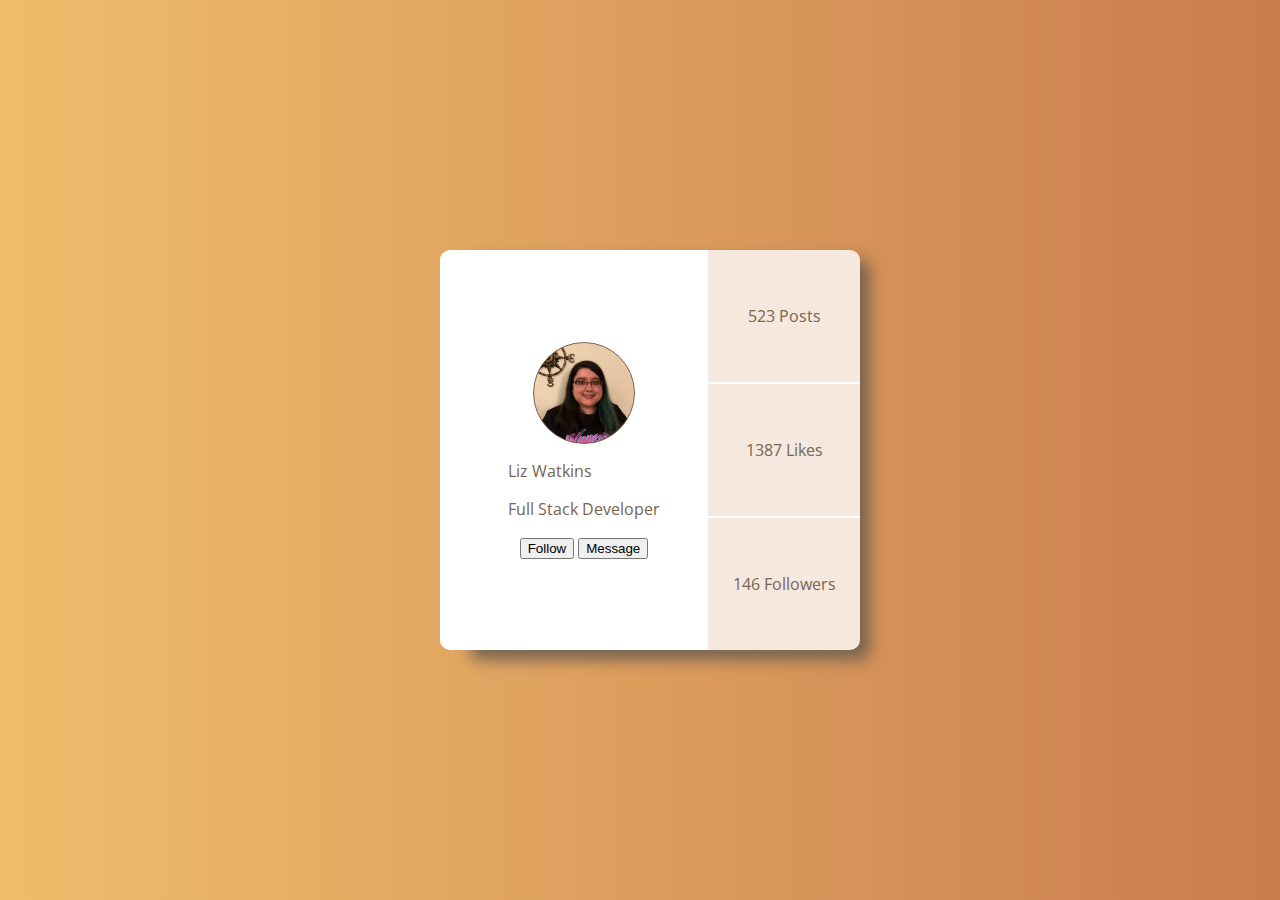
<file: index.html>
<!DOCTYPE html>
<html>
  <head>
    <meta charset="utf-8" />
    <meta http-equiv="X-UA-Compatible" content="IE=edge" />
    <title>Sass Practice</title>
    <meta name="viewport" content="width=device-width, initial-scale=1" />
    <link rel="stylesheet" href="./styles/style.css" />
  </head>
  <body>
    <div id="container">
      <div id="card">
        <div id="card-left">
          <div id="avatar" alt="avatar"></div>
          <div id="name-title">
            <p>Liz Watkins</p>
            <p>Full Stack Developer</p>
          </div>
          <div id="buttons">
            <button>Follow</button>
            <button>Message</button>
          </div>
        </div>
        <div id="card-right">
          <div>523 Posts</div>
          <div>1387 Likes</div>
          <div>146 Followers</div>
        </div>
        <!--end card-right-->
      </div>
      <!--end card-->
    </div>
    <!--end container-->
  </body>
</html>
</file>
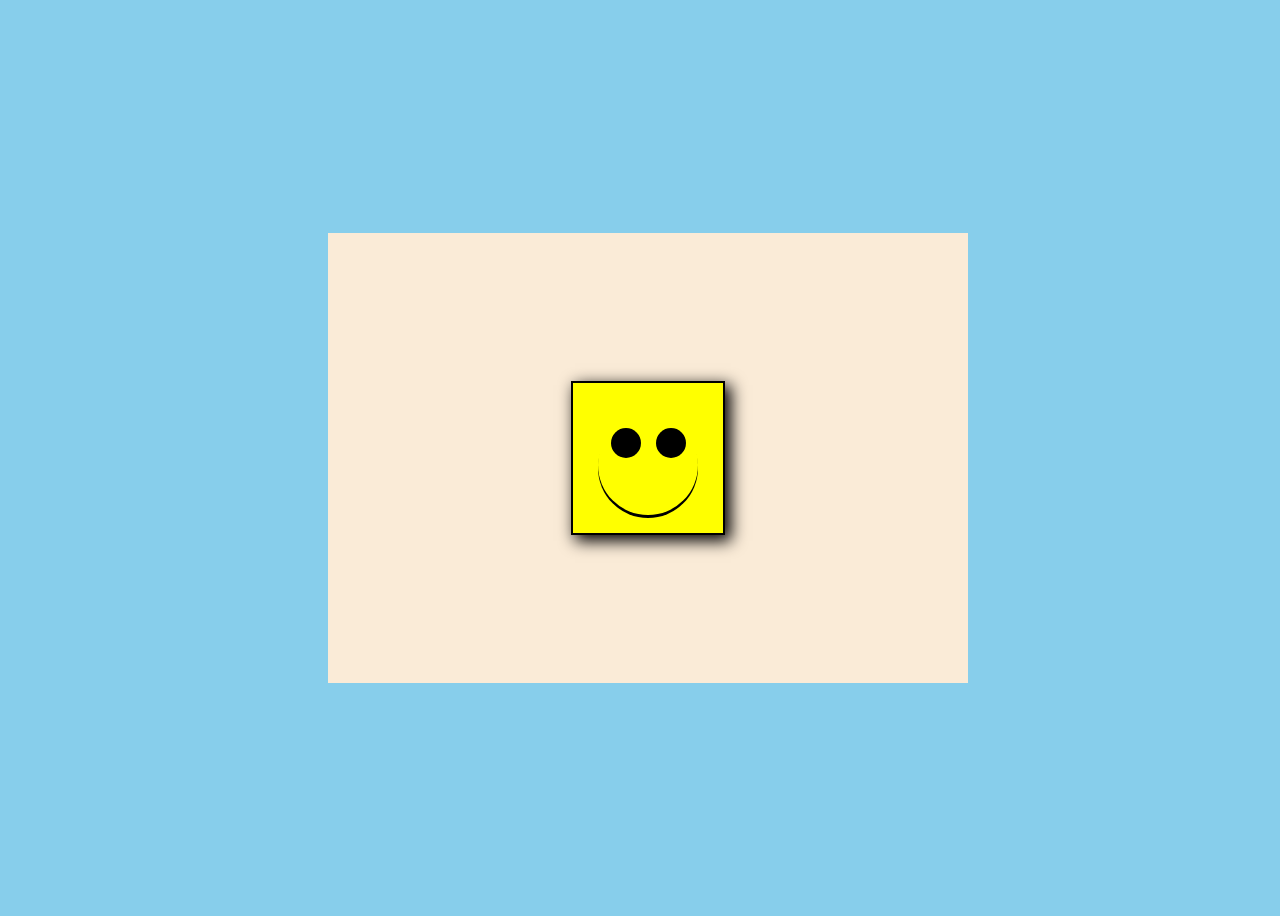
<file: animate/index.html>
<!DOCTYPE html>
<html>
  <html>
    <head>
      <meta charset="utf-8" />
      <meta http-equiv="X-UA-Compatible" content="IE=edge" />
      <title>Float</title>
      <meta name="viewport" content="width=device-width, initial-scale=1" />
      <link rel="stylesheet" href="./styles/style.css" />
    </head>
    <body>
      <div id="container">
        <div class="smiley">
          <div class="eyes">
            <div class="eye"></div>
            <div class="eye"></div>
          </div>
          <div class="invisi-smile"></div>
          <div class="smile"></div>
        </div>
      </div>
    </body>
  </html>
</html>
</file>
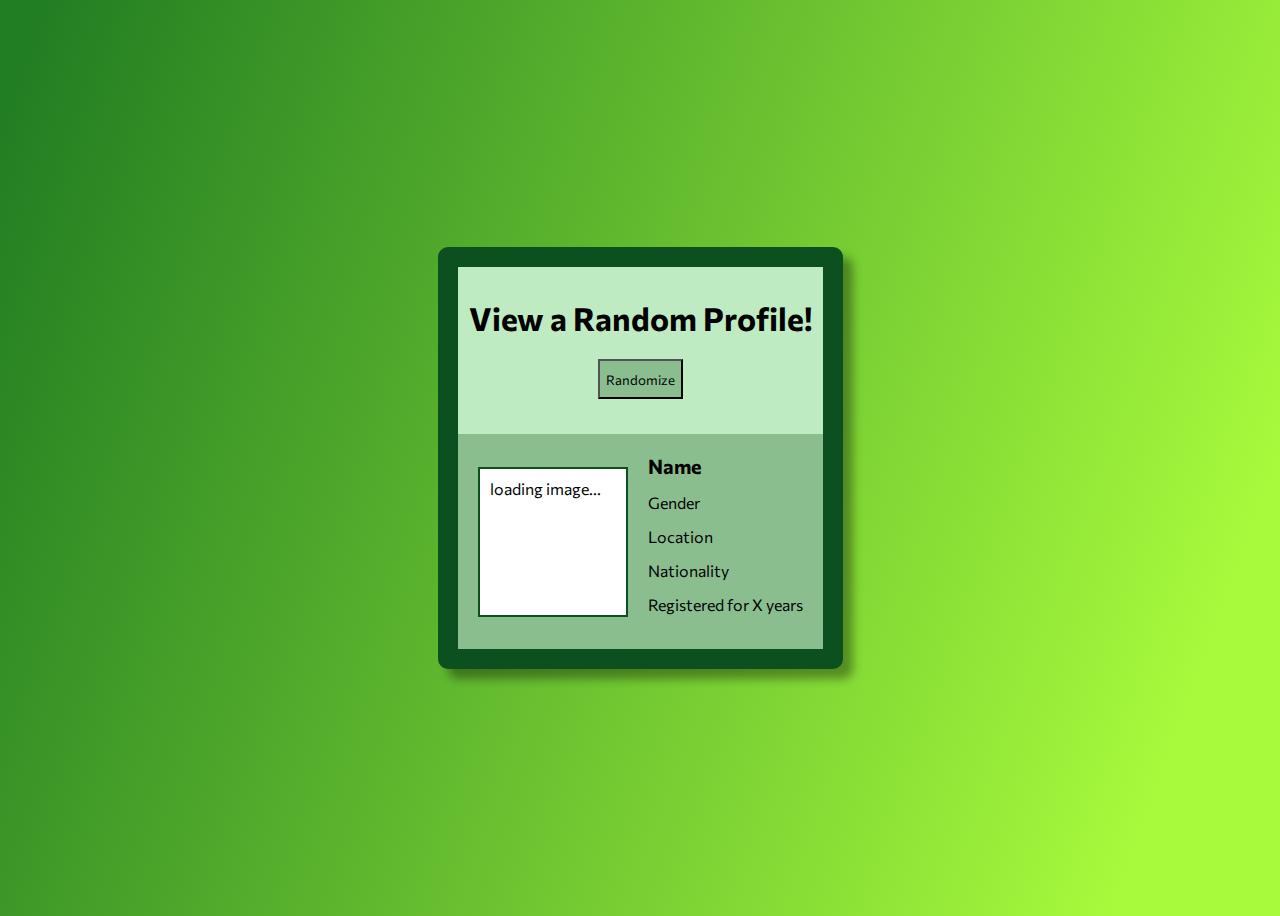
<file: fetch-fun/index.html>
<!DOCTYPE html>
<html>
  <head>
    <meta charset="utf-8" />
    <meta name="viewport" content="width=device-width" />
    <title>Profile Randomizer</title>
    <link href="./styles/style.css" rel="stylesheet" type="text/css" />
  </head>

  <body>
    <div id="container">
      <div class="head">
        <h1>View a Random Profile!</h1>
        <button id="random">Randomize</button>
      </div>

      <div class="profile-card">
        <div class="avatar">loading image...</div>
        <div class="user-info">
          <div id="name">Name</div>
          <div id="gender">Gender</div>
          <div id="location">Location</div>
          <div id="nat">Nationality</div>
          <div id="registered">
            Registered for <span id="years">X</span> years
          </div>
        </div>
      </div>
    </div>

    <script src="script.js"></script>
  </body>
</html>
</file>
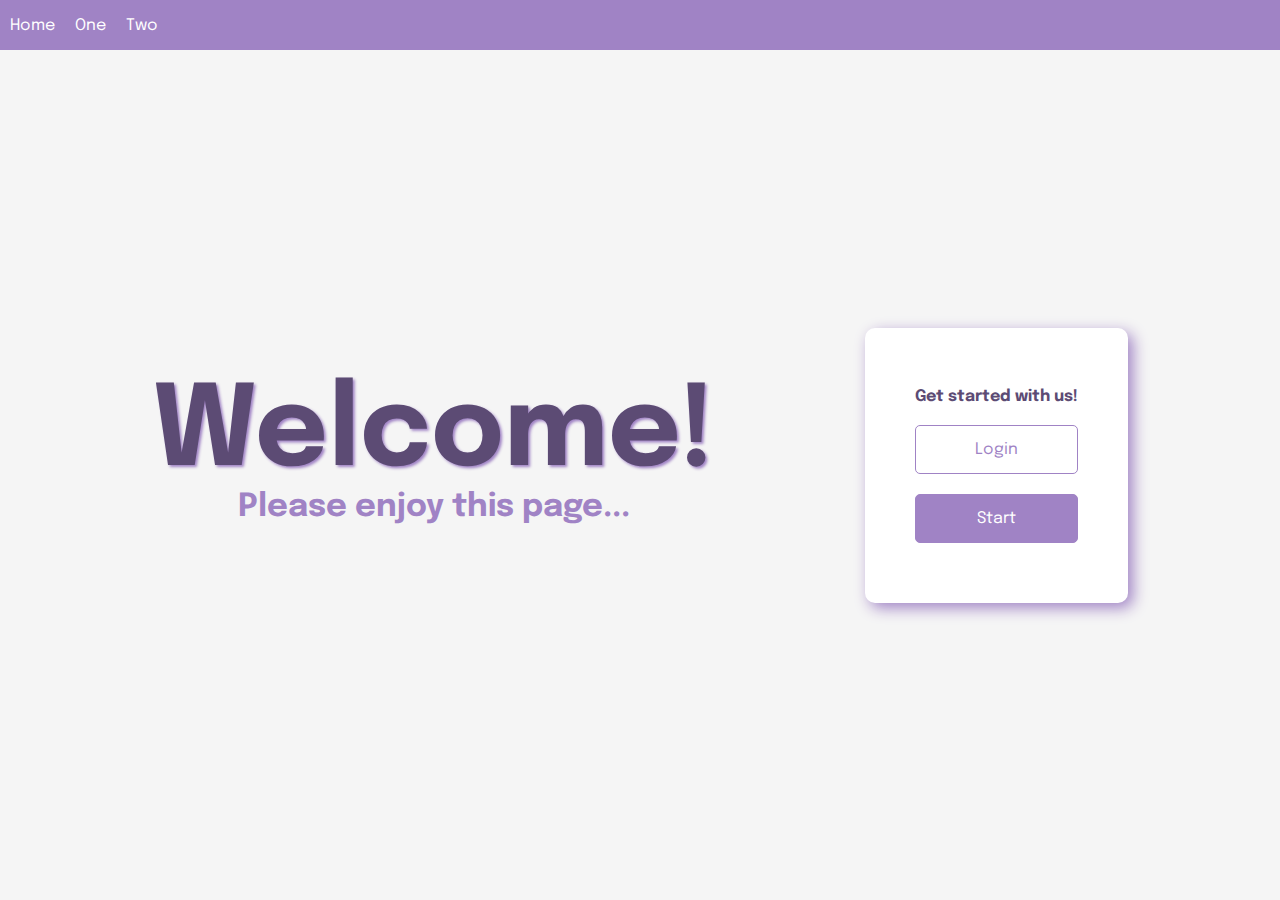
<file: landing-page/index.html>
<!DOCTYPE html>
<html>
  <head>
    <meta charset="utf-8" />
    <meta http-equiv="X-UA-Compatible" content="IE=edge" />
    <title>Landing</title>
    <meta name="viewport" content="width=device-width, initial-scale=1" />
    <link rel="stylesheet" href="./styles/style.css" />
  </head>
  <body>
    <nav>
      <ul>
        <li>Home</li>
        <li>One</li>
        <li>Two</li>
      </ul>
    </nav>
    <div id="container">
      <header>
        <h1>Welcome!</h1>
        <h3>Please enjoy this page...</h3>
      </header>
      <section>
        <h3>Get started with us!</h3>
        <button>Login</button>
        <button>Start</button>
      </section>
    </div>
  </body>
</html>
</file>
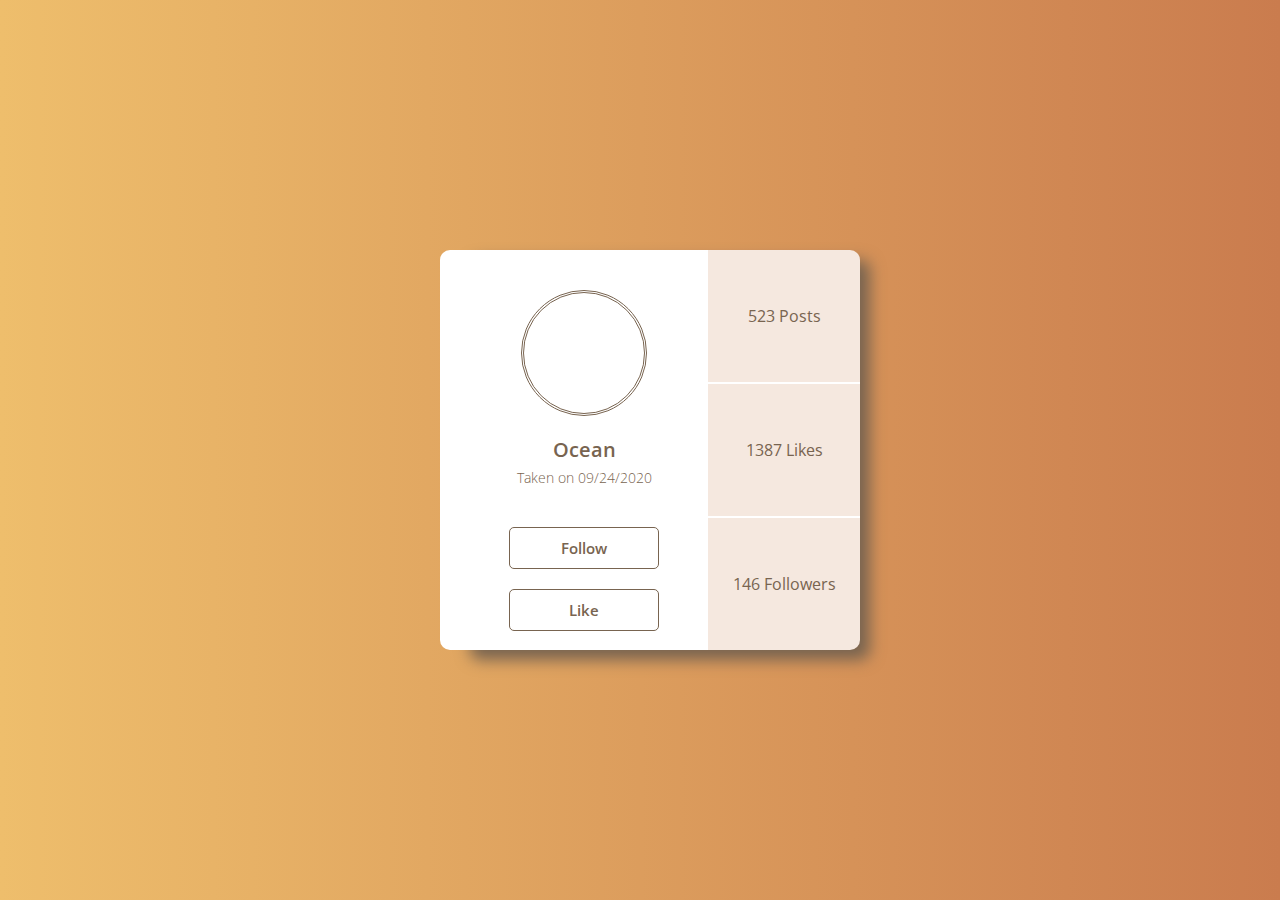
<file: profile-card/index.html>
<!DOCTYPE html>
<html>
  <head>
    <meta charset="utf-8" />
    <meta http-equiv="X-UA-Compatible" content="IE=edge" />
    <title>Profile Card</title>
    <meta name="viewport" content="width=device-width, initial-scale=1" />
    <link rel="stylesheet" href="./styles/style.css" />
  </head>
  <body>
    <div id="container">
      <div id="card">
        <div id="card-left">
          <div id="avatar" alt="avatar"></div>
          <div id="name-title">
            <p>Ocean</p>
            <p>Taken on 09/24/2020</p>
          </div>
          <div id="buttons">
            <button>Follow</button>
            <button>Like</button>
          </div>
        </div>
        <div id="card-right">
          <div>523 Posts</div>
          <div>1387 Likes</div>
          <div>146 Followers</div>
        </div>
        <!--end card-right-->
      </div>
      <!--end card-->
    </div>
    <!--end container-->
  </body>
</html>
</file>
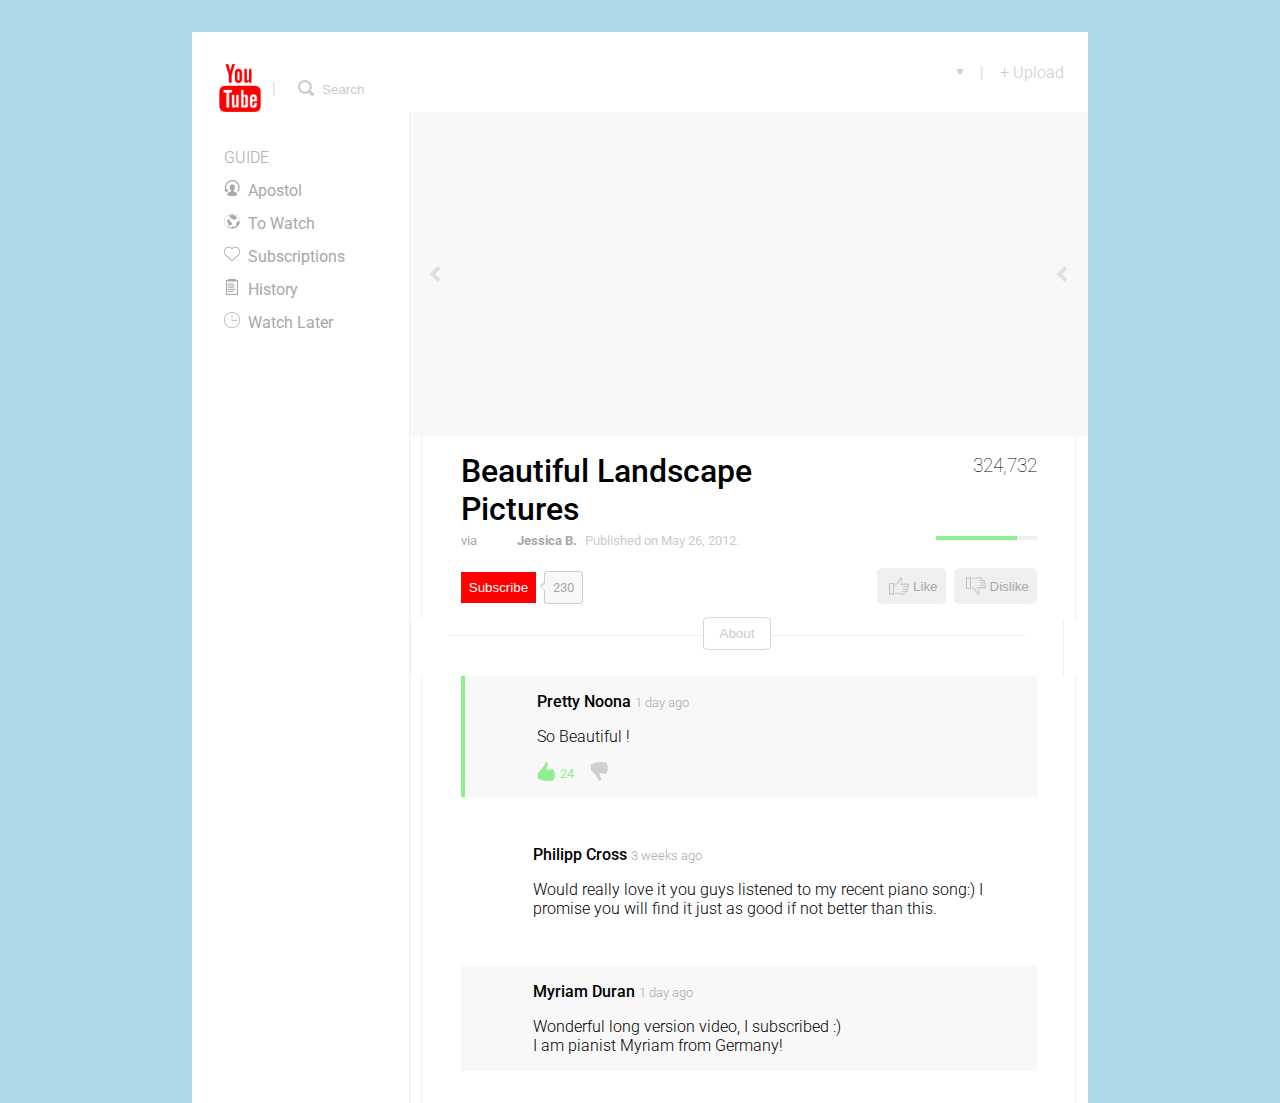
<file: youtube-mockup/mockup.html>
<!DOCTYPE html>
<html lang="en">
  <head>
    <meta charset="utf-8" />
    <meta name="viewport" content="width=device-width" />
    <title>YouTube White MockUp</title>
    <link href="./styles/style.css" rel="stylesheet" type="text/css" />
  </head>
  <body>
    <!--content container-->
    <div id="container">
      <!-- left header -->
      <header id="header-left">
        <a href="#"><div class="logo"></div></a>
        <div class="left-header-line">|</div>
        <div class="search">
          <input class="searchbox" type="text" placeholder="Search" />
        </div>
      </header>

      <!-- right header -->
      <header id="header-right">
        <a class="profile-img-link right-header-item" href="#">
          <div class="profile-img right-header-item"></div>
          <div class="profile-down-arrow"></div>
        </a>
        <div class="right-header-item">|</div>
        <a class="right-header-item" href="#">+ Upload</a>
      </header>

      <!-- sidebar -->
      <aside id="sidebar">
        <ul class="side-nav">
          <li class="side-nav-item">GUIDE</li>
          <li class="side-nav-item">
            <a href="#"> <span class="apostol"></span>Apostol </a>
          </li>
          <li class="side-nav-item">
            <a href="#"> <span class="to-watch"></span>To Watch </a>
          </li>
          <li class="side-nav-item">
            <a href="#"> <span class="subscriptions"></span>Subscriptions </a>
          </li>
          <li class="side-nav-item">
            <a href="#"> <span class="history"></span>History </a>
          </li>
          <li class="side-nav-item">
            <a href="#"> <span class="watch-later"></span>Watch Later </a>
          </li>
        </ul>
      </aside>

      <!-- left arrow -->
      <div id="left-arrow">
        <div class="arrow"></div>
      </div>

      <!-- video player -->
      <main id="video-section">
        <div id="video-player">
          <iframe
            src="https://www.youtube.com/embed/jEnd8JIMii4"
            title="video player"
          ></iframe>
        </div>
        <!--end video-player-->
      </main>

      <!-- right arrow -->
      <div id="right-arrow">
        <div class="arrow"></div>
      </div>

      <!-- video info section -->
      <section id="info-section">
        <!--video title -->
        <h1 id="vid-title">Beautiful Landscape Pictures</h1>

        <!-- video view count -->
        <h3 id="views" class="right-vid-items">324,732</h3>

        <!-- video via, published on -->
        <ul id="via-container">
          <li class="via-item via">
            via
            <div class="via-img"></div>
          </li>
          <li class="via-item name"><a href="#">Jessica B.</a></li>
          <li class="via-item published-on">Published on May 26, 2012.</li>
        </ul>

        <!-- video like/dislike ratio bar -->
        <div id="like-bar" class="right-vid-items">
          <div class="likebar-gray">
            <div class="likebar-green"></div>
          </div>
        </div>

        <!-- video subscribe & subscribe count -->
        <div id="subscribe">
          <button type="button" class="subscribe-btn">Subscribe</button>
          <div class="sub-count">230</div>
        </div>

        <!-- video like/dislike buttons -->
        <div id="thumbs-option" class="right-vid-items">
          <button type="button" class="like">
            <span class="thumb-up"></span>Like
          </button>
          <button type="button" class="dislike">
            <span class="thumb-down"></span>Dislike
          </button>
        </div>
      </section>
      <!-- end info section -->

      <!-- about box + line -->
      <div id="about">
        <div class="about-line">
          <button type="button" class="about-title">About</button>
        </div>
      </div>

      <!-- comment section -->
      <aside id="comment-section">
        <!-- first comment-->
        <div class="comment">
          <div class="comment-profile-img">
            <!-- comment profile image container -->
            <div class="commenter-img-first"></div>
          </div>
          <div class="comment-top">
            <!-- commenter name & comment date -->
            <span class="commenter-name"><a href="#">Pretty Noona</a></span>
            <span class="comment-date">1 day ago</span>
          </div>
          <div class="comment-text">So Beautiful !</div>
          <!-- text of comment -->
          <div class="comment-thumbs">
            <!-- like and dislike count-->
            <div class="comment-thumb-up"></div>
            <span class="comment-like-count">24</span>
            <div class="comment-thumb-down"></div>
          </div>
        </div>

        <!-- second comment -->
        <div class="comment">
          <div class="comment-profile-img">
            <!-- comment profile image container -->
            <div class="commenter-img-second"></div>
          </div>
          <div class="comment-top">
            <!-- commenter name & comment date -->
            <span class="commenter-name"><a href="#">Philipp Cross</a></span>
            <span class="comment-date">3 weeks ago</span>
          </div>
          <div class="comment-text">
            <!-- text of comment -->
            Would really love it you guys listened to my recent piano song:) I
            promise you will find it just as good if not better than this.
          </div>
        </div>

        <!-- third comment -->
        <div class="comment">
          <div class="comment-profile-img">
            <!-- comment profile image container -->
            <div class="commenter-img-third"></div>
          </div>
          <div class="comment-top">
            <!-- commenter name & comment date -->
            <span class="commenter-name"><a href="#">Myriam Duran</a></span>
            <span class="comment-date">1 day ago</span>
          </div>
          <div class="comment-text">
            <!-- text of comment -->
            Wonderful long version video, I subscribed :)<br />I am pianist
            Myriam from Germany!
          </div>
        </div>
      </aside>
      <!--end comment section-->
    </div>
    <!-- end page container-->
  </body>
</html>
</file>
<file: styles/style.css>
@import url(https://fonts.googleapis.com/css?family=Open+Sans:600,300);
body {
  margin: 0;
  padding: 0;
  -webkit-box-sizing: border-box;
          box-sizing: border-box;
}

#container {
  display: -webkit-box;
  display: -ms-flexbox;
  display: flex;
  -webkit-box-pack: center;
      -ms-flex-pack: center;
          justify-content: center;
  -webkit-box-align: center;
      -ms-flex-align: center;
          align-items: center;
  -webkit-box-orient: horizontal;
  -webkit-box-direction: normal;
      -ms-flex-direction: row;
          flex-direction: row;
  height: 100vh;
  width: 100vw;
  background: -webkit-gradient(linear, left top, right top, from(#eebe6c), to(#ca7c4e));
  background: linear-gradient(left, #eebe6c 0%, #ca7c4e 100%);
  color: #786450;
  font-family: "Open Sans", sans-serif;
}

#card {
  display: -webkit-box;
  display: -ms-flexbox;
  display: flex;
  -webkit-box-pack: center;
      -ms-flex-pack: center;
          justify-content: center;
  -webkit-box-align: center;
      -ms-flex-align: center;
          align-items: center;
  -webkit-box-orient: horizontal;
  -webkit-box-direction: normal;
      -ms-flex-direction: row;
          flex-direction: row;
  height: 400px;
  width: 400px;
  background: white;
  border-radius: 10px;
  -webkit-box-shadow: 30px 10px 15px 0px #786450;
          box-shadow: 30px 10px 15px 0px #786450;
}

#card-left {
  display: -webkit-box;
  display: -ms-flexbox;
  display: flex;
  -webkit-box-pack: center;
      -ms-flex-pack: center;
          justify-content: center;
  -webkit-box-align: center;
      -ms-flex-align: center;
          align-items: center;
  -webkit-box-orient: vertical;
  -webkit-box-direction: normal;
      -ms-flex-direction: column;
          flex-direction: column;
  height: 100%;
  width: 100%;
}

#avatar {
  height: 100px;
  width: 100px;
  border: 1px solid #786450;
  border-radius: 100%;
  background-image: url("../me.jpeg");
  background-size: cover;
  background-position: center;
}

#card-right {
  display: -webkit-box;
  display: -ms-flexbox;
  display: flex;
  -webkit-box-pack: center;
      -ms-flex-pack: center;
          justify-content: center;
  -webkit-box-align: center;
      -ms-flex-align: center;
          align-items: center;
  -webkit-box-orient: vertical;
  -webkit-box-direction: normal;
      -ms-flex-direction: column;
          flex-direction: column;
  height: 100%;
}

#card-right div {
  display: -webkit-box;
  display: -ms-flexbox;
  display: flex;
  -webkit-box-pack: center;
      -ms-flex-pack: center;
          justify-content: center;
  -webkit-box-align: center;
      -ms-flex-align: center;
          align-items: center;
  -webkit-box-orient: vertical;
  -webkit-box-direction: normal;
      -ms-flex-direction: column;
          flex-direction: column;
  height: 100%;
  width: 100%;
  padding: 20px;
  background: #f5e8df;
  -webkit-transition: all 0.5s;
  transition: all 0.5s;
}

#card-right div:first-of-type {
  border-top-right-radius: 10px;
  border-bottom: 2px solid white;
}

#card-right div:nth-of-type(3) {
  border-bottom-right-radius: 10px;
  border-top: 2px solid white;
}

#card-right div:hover {
  background: #e1cfc2;
  cursor: pointer;
}
/*# sourceMappingURL=style.css.map */
</file>
<file: animate/styles/style.css>
@-webkit-keyframes bounce {
  0% {
    left: -1px;
    bottom: -1px;
    border-radius: 10px 50px 10px 0px;
  }
  30% {
    border-radius: 100%;
  }
  100% {
    left: 100%;
    bottom: 100%;
    border-radius: 100%;
  }
}

@keyframes bounce {
  0% {
    left: -1px;
    bottom: -1px;
    border-radius: 10px 50px 10px 0px;
  }
  30% {
    border-radius: 100%;
  }
  100% {
    left: 100%;
    bottom: 100%;
    border-radius: 100%;
  }
}

::root {
  -webkit-box-sizing: border-box;
          box-sizing: border-box;
  padding: 0;
  margin: 0;
}

body {
  height: 100vh;
  width: 100vw;
  background: skyblue;
  display: -webkit-box;
  display: -ms-flexbox;
  display: flex;
  -webkit-box-pack: center;
      -ms-flex-pack: center;
          justify-content: center;
  -webkit-box-align: center;
      -ms-flex-align: center;
          align-items: center;
}

#container {
  height: 50vh;
  width: 50vw;
  position: relative;
  background: antiquewhite;
  display: -webkit-box;
  display: -ms-flexbox;
  display: flex;
  -webkit-box-pack: center;
      -ms-flex-pack: center;
          justify-content: center;
  -webkit-box-align: center;
      -ms-flex-align: center;
          align-items: center;
}

.smiley {
  position: relative;
  display: -webkit-box;
  display: -ms-flexbox;
  display: flex;
  -webkit-box-orient: vertical;
  -webkit-box-direction: normal;
      -ms-flex-direction: column;
          flex-direction: column;
  -webkit-box-align: center;
      -ms-flex-align: center;
          align-items: center;
  -webkit-box-pack: center;
      -ms-flex-pack: center;
          justify-content: center;
  height: 150px;
  width: 150px;
  font-family: sans-serif;
  position: absolute;
  -webkit-animation: 2s ease infinite alternate bounce;
          animation: 2s ease infinite alternate bounce;
  background: yellow;
  border: 2px solid black;
  -webkit-box-shadow: 5px 5px 15px 1px black;
          box-shadow: 5px 5px 15px 1px black;
}

.eyes {
  margin-bottom: 20%;
  display: -webkit-box;
  display: -ms-flexbox;
  display: flex;
  -ms-flex-pack: distribute;
      justify-content: space-around;
  z-index: 10;
}

.eye {
  height: 30px;
  width: 30px;
  background: black;
  border-radius: 100%;
}

.eye:first-child {
  margin-right: 15px;
}

.invisi-smile, .smile {
  bottom: 15px;
  height: 100px;
  width: 100px;
  position: absolute;
  border-radius: 100%;
  background: black;
}

.invisi-smile {
  background: yellow;
  z-index: 5;
  bottom: 18px;
}
/*# sourceMappingURL=style.css.map */
</file>
<file: fetch-fun/styles/style.css>
@import url("https://fonts.googleapis.com/css2?family=Commissioner:wght@400;800&display=swap");
* {
  -webkit-box-sizing: border-box;
          box-sizing: border-box;
}

body {
  display: -webkit-box;
  display: -ms-flexbox;
  display: flex;
  -webkit-box-orient: vertical;
  -webkit-box-direction: normal;
      -ms-flex-direction: column;
          flex-direction: column;
  -webkit-box-pack: center;
      -ms-flex-pack: center;
          justify-content: center;
  -webkit-box-align: center;
      -ms-flex-align: center;
          align-items: center;
  height: 100vh;
  font-family: Commissioner, sans-serif;
  background: #beebc2;
  background: linear-gradient(110.1deg, #227e22 2.9%, #a8fb3c 90.3%);
}

#container {
  display: -webkit-box;
  display: -ms-flexbox;
  display: flex;
  -webkit-box-orient: vertical;
  -webkit-box-direction: normal;
      -ms-flex-direction: column;
          flex-direction: column;
  -webkit-box-pack: center;
      -ms-flex-pack: center;
          justify-content: center;
  -webkit-box-align: center;
      -ms-flex-align: center;
          align-items: center;
  padding: 20px;
  background: #0c5020;
  border-radius: 10px;
  -webkit-box-shadow: 10px 10px 10px 0px rgba(0, 0, 0, 0.356);
          box-shadow: 10px 10px 10px 0px rgba(0, 0, 0, 0.356);
}

.head {
  display: -webkit-box;
  display: -ms-flexbox;
  display: flex;
  -webkit-box-orient: vertical;
  -webkit-box-direction: normal;
      -ms-flex-direction: column;
          flex-direction: column;
  -webkit-box-pack: center;
      -ms-flex-pack: center;
          justify-content: center;
  -webkit-box-align: center;
      -ms-flex-align: center;
          align-items: center;
  width: 100%;
  padding: 10px;
  background: #beebc2;
  text-align: center;
}

.head #random {
  margin-bottom: 25px;
  height: 40px;
  background: #8abe8f;
  cursor: help;
  font-family: Commissioner, sans-serif;
}

.profile-card {
  display: -webkit-box;
  display: -ms-flexbox;
  display: flex;
  -webkit-box-orient: horizontal;
  -webkit-box-direction: normal;
      -ms-flex-direction: row;
          flex-direction: row;
  -webkit-box-pack: center;
      -ms-flex-pack: center;
          justify-content: center;
  -webkit-box-align: center;
      -ms-flex-align: center;
          align-items: center;
  padding: 20px;
  width: 100%;
  background: #8abe8f;
}

.profile-card .avatar {
  padding: 10px;
  height: 150px;
  width: 150px;
  background: white;
  border: 2px solid #0c5020;
}

.profile-card .user-info {
  margin-left: 20px;
}

.profile-card .user-info #name {
  font-size: 20px;
  font-weight: bold;
}

.profile-card .user-info div {
  margin-bottom: 15px;
}
/*# sourceMappingURL=style.css.map */
</file>
<file: landing-page/styles/style.css>
@import url("https://fonts.googleapis.com/css2?family=Epilogue:wght@200;300;500;700;900&display=swap");
* {
  margin: 0;
  padding: 0;
  -webkit-box-sizing: border-box;
          box-sizing: border-box;
  font-family: 'Epilogue', sans-serif;
  font-size: 16px;
}

* p {
  padding: 5px 0;
}

body {
  height: 100vh;
  width: 100vw;
  background: #f5f5f5;
  color: #5c4b74;
}

#container {
  height: 100%;
  width: 100%;
  display: -webkit-box;
  display: -ms-flexbox;
  display: flex;
  -webkit-box-pack: center;
      -ms-flex-pack: center;
          justify-content: center;
  -webkit-box-align: center;
      -ms-flex-align: center;
          align-items: center;
}

nav {
  height: 50px;
  width: 100vw;
  position: fixed;
  background: #a083c5;
  color: white;
}

nav ul {
  height: 100%;
  display: -webkit-box;
  display: -ms-flexbox;
  display: flex;
  -webkit-box-pack: start;
      -ms-flex-pack: start;
          justify-content: flex-start;
  -webkit-box-align: center;
      -ms-flex-align: center;
          align-items: center;
  list-style-type: none;
}

nav ul li {
  padding: 10px;
}

header {
  padding-right: 150px;
  text-align: center;
}

header h1 {
  font-size: 7rem;
  font-weight: 700;
  text-shadow: 2px 2px 3px #a083c5;
  color: #5c4b74;
}

header h3 {
  font-size: 2rem;
  color: #a083c5;
}

section {
  margin-top: 30px;
  padding: 50px;
  display: -webkit-box;
  display: -ms-flexbox;
  display: flex;
  -webkit-box-orient: vertical;
  -webkit-box-direction: normal;
      -ms-flex-direction: column;
          flex-direction: column;
  border-radius: 10px;
  background: white;
  -webkit-box-shadow: 5px 5px 15px 0px #a083c5;
          box-shadow: 5px 5px 15px 0px #a083c5;
}

section h3, section button {
  margin: 10px 0;
}

section button {
  padding-top: 15px;
  padding-bottom: 15px;
  border-radius: 5px;
  border: 1px solid #a083c5;
  -webkit-transition: all .5s;
  transition: all .5s;
  cursor: pointer;
}

section button:first-of-type {
  background: white;
  color: #a083c5;
}

section button:first-of-type:hover {
  border: 1px solid white;
  background: #a083c5;
  color: white;
}

section button:nth-of-type(2) {
  background: #a083c5;
  color: white;
}

section button:nth-of-type(2):hover {
  background: white;
  color: #a083c5;
}
/*# sourceMappingURL=style.css.map */
</file>
<file: profile-card/styles/style.css>
@import url(https://fonts.googleapis.com/css?family=Open+Sans:600,300);
body {
  margin: 0;
  padding: 0;
  -webkit-box-sizing: border-box;
          box-sizing: border-box;
}

#container {
  display: -webkit-box;
  display: -ms-flexbox;
  display: flex;
  -webkit-box-pack: center;
      -ms-flex-pack: center;
          justify-content: center;
  -webkit-box-align: center;
      -ms-flex-align: center;
          align-items: center;
  -webkit-box-orient: horizontal;
  -webkit-box-direction: normal;
      -ms-flex-direction: row;
          flex-direction: row;
  height: 100vh;
  width: 100vw;
  background: -webkit-gradient(linear, left top, right top, from(#eebe6c), to(#ca7c4e));
  background: linear-gradient(left, #eebe6c 0%, #ca7c4e 100%);
  color: #786450;
  font-family: "Open Sans", sans-serif;
}

#card {
  display: -webkit-box;
  display: -ms-flexbox;
  display: flex;
  -webkit-box-pack: center;
      -ms-flex-pack: center;
          justify-content: center;
  -webkit-box-align: center;
      -ms-flex-align: center;
          align-items: center;
  -webkit-box-orient: horizontal;
  -webkit-box-direction: normal;
      -ms-flex-direction: row;
          flex-direction: row;
  height: 400px;
  width: 400px;
  background: white;
  border-radius: 10px;
  -webkit-box-shadow: 30px 10px 15px 0px #786450;
          box-shadow: 30px 10px 15px 0px #786450;
}

#card-left {
  display: -webkit-box;
  display: -ms-flexbox;
  display: flex;
  -webkit-box-pack: center;
      -ms-flex-pack: center;
          justify-content: center;
  -webkit-box-align: center;
      -ms-flex-align: center;
          align-items: center;
  -webkit-box-orient: vertical;
  -webkit-box-direction: normal;
      -ms-flex-direction: column;
          flex-direction: column;
  height: 100%;
  width: 100%;
  padding: 20px auto;
}

#avatar {
  margin-top: 20px;
  height: 120px;
  width: 120px;
  border: 3px double #786450;
  border-radius: 100%;
  background-image: url("https://images.unsplash.com/photo-1507525428034-b723cf961d3e");
  background-size: cover;
  background-position: center;
}

#name-title {
  padding: 50px;
  margin-bottom: 20px;
  text-align: center;
}

#name-title p {
  margin: 0;
  font-weight: 300;
  font-size: 14px;
}

#name-title p:first-of-type {
  margin-top: -30px;
  padding-bottom: 5px;
  font-size: 20px;
  font-weight: 600;
}

#buttons {
  display: -webkit-box;
  display: -ms-flexbox;
  display: flex;
  -webkit-box-pack: center;
      -ms-flex-pack: center;
          justify-content: center;
  -webkit-box-align: center;
      -ms-flex-align: center;
          align-items: center;
  -webkit-box-orient: vertical;
  -webkit-box-direction: normal;
      -ms-flex-direction: column;
          flex-direction: column;
  margin-top: -30px;
}

#buttons button {
  padding: 10px;
  width: 150px;
  border: 1px solid #786450;
  border-radius: 5px;
  background: white;
  color: #786450;
  font-family: "Open Sans", sans-serif;
  font-size: 15px;
  font-weight: 600;
  -webkit-transition: all 0.5s;
  transition: all 0.5s;
}

#buttons button:first-of-type {
  margin-bottom: 20px;
}

#buttons button:hover {
  background: #f5e8df;
  cursor: pointer;
}

#card-right {
  display: -webkit-box;
  display: -ms-flexbox;
  display: flex;
  -webkit-box-pack: center;
      -ms-flex-pack: center;
          justify-content: center;
  -webkit-box-align: center;
      -ms-flex-align: center;
          align-items: center;
  -webkit-box-orient: vertical;
  -webkit-box-direction: normal;
      -ms-flex-direction: column;
          flex-direction: column;
  height: 100%;
}

#card-right div {
  display: -webkit-box;
  display: -ms-flexbox;
  display: flex;
  -webkit-box-pack: center;
      -ms-flex-pack: center;
          justify-content: center;
  -webkit-box-align: center;
      -ms-flex-align: center;
          align-items: center;
  -webkit-box-orient: vertical;
  -webkit-box-direction: normal;
      -ms-flex-direction: column;
          flex-direction: column;
  height: 100%;
  width: 100%;
  padding: 20px;
  background: #f5e8df;
  -webkit-transition: all 0.5s;
  transition: all 0.5s;
}

#card-right div:first-of-type {
  border-top-right-radius: 10px;
  border-bottom: 2px solid white;
}

#card-right div:nth-of-type(3) {
  border-bottom-right-radius: 10px;
  border-top: 2px solid white;
}

#card-right div:hover {
  background: #e1cfc2;
  cursor: pointer;
}
/*# sourceMappingURL=style.css.map */
</file>
<file: youtube-mockup/styles/style.css>
@import url("https://fonts.googleapis.com/css2?family=Roboto:wght@300;400;500;700&display=swap");
:root {
  -webkit-box-sizing: border-box;
          box-sizing: border-box;
  font-family: "Roboto", Arial, Helvetica, sans-serif;
  font-size: 16px;
}

body {
  margin: 0;
  padding: 0;
  background: lightblue url("https://eddecosta.com/wp-content/uploads/2018/06/Ascend-Blue-Mountains-Background-2.jpg") fixed center;
  background-size: cover;
  display: -webkit-box;
  display: -ms-flexbox;
  display: flex;
  -webkit-box-pack: center;
      -ms-flex-pack: center;
          justify-content: center;
  -webkit-box-align: normal;
      -ms-flex-align: normal;
          align-items: normal;
  color: #a8a8a8;
}

a,
a:visited,
a:active,
a:focus {
  text-decoration: none;
  color: #a8a8a8;
}

a:hover {
  text-decoration: underline;
}

/* CONTAINER */
#container {
  background: white;
  margin-top: 0;
  width: 100%;
  display: -ms-grid;
  display: grid;
  -ms-grid-rows: (auto)[5];
      grid-template-rows: repeat(5, auto);
  -ms-grid-columns: 25vw 5vw 65vw 5vw;
      grid-template-columns: 25vw 5vw 65vw 5vw;
      grid-template-areas: "header-left header-left header-right header-right" "sidebar left-arrow video right-arrow" "sidebar info info info" "sidebar about about about" "sidebar comments comments comments";
}

/* HEADER  LEFT*/
header {
  padding: 1rem 0;
  color: #ccc;
  font-weight: 300;
}

header a,
header a:visited {
  font-size: 1rem;
  color: #ccc;
  font-weight: 300;
}

#header-left {
  -ms-grid-row: 1;
  -ms-grid-column: 1;
  -ms-grid-column-span: 2;
  grid-area: header-left;
  padding-left: 1.5rem;
  display: -webkit-box;
  display: -ms-flexbox;
  display: flex;
  -webkit-box-pack: space-evenly;
      -ms-flex-pack: space-evenly;
          justify-content: space-evenly;
  -webkit-box-align: center;
      -ms-flex-align: center;
          align-items: center;
  height: 100%;
}

.logo {
  -ms-flex-negative: 0;
      flex-shrink: 0;
  width: 3em;
  height: 3rem;
  background-image: url("../icons/youtube-512.png");
  background-size: 100% 100%;
  background-repeat: no-repeat;
}

.left-header-line {
  padding: 0 0.25rem 0 0.5rem;
}

.searchbox {
  width: 100%;
  margin-left: 10%;
  background-image: url("../icons/search-12-512.png");
  background-position: left;
  background-size: 1rem;
  background-repeat: no-repeat;
  padding: 0.25rem 0 0 1.5rem;
  border: none;
  border-bottom: 1px solid transparent;
}

.searchbox::-webkit-input-placeholder, .searchbox[type="text"] {
  color: #ccc;
  font-weight: 300;
}

.searchbox:-ms-input-placeholder, .searchbox[type="text"] {
  color: #ccc;
  font-weight: 300;
}

.searchbox::-ms-input-placeholder, .searchbox[type="text"] {
  color: #ccc;
  font-weight: 300;
}

.searchbox::placeholder, .searchbox[type="text"] {
  color: #ccc;
  font-weight: 300;
}

.searchbox:hover {
  border-bottom: 1px solid #ccc;
}

/* RIGHT HEADER */
#header-right {
  -ms-grid-row: 1;
  -ms-grid-column: 3;
  -ms-grid-column-span: 2;
  grid-area: header-right;
  padding-right: 1rem;
  display: -webkit-box;
  display: -ms-flexbox;
  display: flex;
  -webkit-box-pack: end;
      -ms-flex-pack: end;
          justify-content: flex-end;
  -webkit-box-align: center;
      -ms-flex-align: center;
          align-items: center;
}

.right-header-item {
  margin: 0 0.5rem;
}

a:hover.right-header-item {
  text-decoration: underline;
}

.profile-img-link {
  display: -webkit-box;
  display: -ms-flexbox;
  display: flex;
  -webkit-box-pack: normal;
      -ms-flex-pack: normal;
          justify-content: normal;
  -webkit-box-align: center;
      -ms-flex-align: center;
          align-items: center;
}

.profile-img {
  background-image: url("https://www.shareicon.net/data/2016/07/05/791224_man_512x512.png");
  background-size: cover;
  width: 2rem;
  height: 2rem;
  border-radius: 100%;
}

.profile-down-arrow {
  background-image: url("../icons/arrow-217-512.png");
  background-size: contain;
  width: 0.5rem;
  height: 0.5rem;
  border-bottom: 1px solid transparent;
}

.profile-img-link:hover .profile-down-arrow {
  border-bottom: 1px solid #ccc;
}

/* SIDEBAR */
#sidebar {
  -ms-grid-row: 2;
  -ms-grid-row-span: 4;
  -ms-grid-column: 1;
  grid-area: sidebar;
  padding: 1rem 1rem 1rem 1.5rem;
  border-right: 1px solid #f0f0f0;
}

#sidebar a:hover {
  text-decoration: none;
}

.side-nav {
  display: -webkit-box;
  display: -ms-flexbox;
  display: flex;
  -webkit-box-orient: vertical;
  -webkit-box-direction: normal;
      -ms-flex-direction: column;
          flex-direction: column;
}

.side-nav li {
  padding-left: 0.5rem;
  margin-left: -40px;
}

.side-nav-item {
  list-style-type: none;
  margin: 0 0 0.25rem;
  padding: 0.25rem 0;
  font-weight: 400;
  border-bottom: 1px solid transparent;
}

.side-nav-item:hover {
  border-bottom: 1px solid #a8a8a8;
}

.side-nav-item a {
  display: block;
  word-wrap: break-word;
}

.side-nav-item:first-child {
  font-weight: 300;
}

.side-nav-item:first-child:hover {
  border-bottom: 1px solid transparent;
}

/* Sidebar Icons */
.apostol {
  background-image: url("../icons/change-user-512.png");
  background-size: contain;
  background-repeat: no-repeat;
  width: 1rem;
  height: 1rem;
  margin-right: 0.5rem;
  display: inline-block;
}

.to-watch {
  background-image: url("../icons/globe-512.png");
  background-size: contain;
  background-repeat: no-repeat;
  width: 1rem;
  height: 1rem;
  margin-right: 0.5rem;
  display: inline-block;
}

.subscriptions {
  background-image: url("../icons/favorite-3-512.png");
  background-size: contain;
  background-repeat: no-repeat;
  width: 1rem;
  height: 1rem;
  margin-right: 0.5rem;
  display: inline-block;
}

.history {
  background-image: url("../icons/clipboard-8-512.png");
  background-size: contain;
  background-repeat: no-repeat;
  width: 1rem;
  height: 1rem;
  margin-right: 0.5rem;
  display: inline-block;
}

.watch-later {
  background-image: url("../icons/clock-3-512.png");
  background-size: contain;
  background-repeat: no-repeat;
  width: 1rem;
  height: 1rem;
  margin-right: 0.5rem;
  display: inline-block;
}

/* LEFT & RIGHT ARROW */
#right-arrow,
#left-arrow {
  display: -webkit-box;
  display: -ms-flexbox;
  display: flex;
  -webkit-box-pack: center;
      -ms-flex-pack: center;
          justify-content: center;
  -webkit-box-align: center;
      -ms-flex-align: center;
          align-items: center;
  background: #f8f8f8;
  cursor: pointer;
}

#right-arrow:hover .arrow,
#left-arrow:hover .arrow {
  background-image: url("../icons/arrow-88-512-dark.png");
}

#right-arrow {
  -ms-grid-row: 2;
  -ms-grid-column: 4;
  grid-area: right-arrow;
}

#left-arrow {
  -ms-grid-row: 2;
  -ms-grid-column: 2;
  grid-area: left-arrow;
}

.arrow {
  background-image: url("../icons/arrow-88-512.png");
  background-size: contain;
  height: 1rem;
  width: 1rem;
}

/* VIDEO */
#video-section {
  -ms-grid-row: 2;
  -ms-grid-column: 3;
  grid-area: video;
  background: #f8f8f8;
}

#video-player {
  position: relative;
  width: 100%;
  padding-bottom: 56.25%;
}

#video-player iframe {
  position: absolute;
  top: 0;
  left: 0;
  width: 100%;
  height: 100%;
  border: none;
}

/* INFORMATION SECTION */
#info-section {
  -ms-grid-row: 3;
  -ms-grid-column: 2;
  -ms-grid-column-span: 3;
  grid-area: info;
  width: 65vw;
  padding: 0 3vw;
  border-left: 1px solid #f0f0f0;
  border-right: 1px solid #f0f0f0;
  -ms-grid-column-align: center;
      justify-self: center;
  display: -ms-grid;
  display: grid;
  -ms-grid-rows: (auto)[3];
      grid-template-rows: repeat(3, auto);
  -ms-grid-columns: 1fr auto;
      grid-template-columns: 1fr auto;
      grid-template-areas: "vid-title views" "vid-info like-bar" "subscribe thumbs";
}

#vid-title {
  -ms-grid-row: 1;
  -ms-grid-column: 1;
  grid-area: vid-title;
  margin: 0;
  padding: 1rem 0;
  color: black;
  font-weight: 500;
}

/* VIA & PUBLISHED INFO */
#via-container {
  -ms-grid-row: 2;
  -ms-grid-column: 1;
  grid-area: vid-info;
  display: -webkit-box;
  display: -ms-flexbox;
  display: flex;
  -webkit-box-pack: start;
      -ms-flex-pack: start;
          justify-content: flex-start;
  -webkit-box-align: center;
      -ms-flex-align: center;
          align-items: center;
  margin-top: -1rem;
  padding: 0;
}

.via-item {
  list-style-type: none;
  margin: 0;
  font-size: 0.8rem;
}

.via {
  display: -webkit-box;
  display: -ms-flexbox;
  display: flex;
  -webkit-box-pack: normal;
      -ms-flex-pack: normal;
          justify-content: normal;
  -webkit-box-align: center;
      -ms-flex-align: center;
          align-items: center;
  color: var(--font-gray);
}

.via-img {
  height: 1.5rem;
  width: 1.5rem;
  margin: 0 0.5rem;
  background-image: url("https://www.shareicon.net/data/2016/07/05/791218_man_512x512.png");
  background-size: contain;
  border-radius: 100%;
}

.name {
  font-weight: bold;
}

.published-on {
  padding: 0 0.5rem;
  color: #ccc;
}

/* INFO ITEMS ON RIGHT */
.right-vid-items {
  display: -webkit-box;
  display: -ms-flexbox;
  display: flex;
  -webkit-box-pack: end;
      -ms-flex-pack: end;
          justify-content: flex-end;
  -webkit-box-align: start;
      -ms-flex-align: start;
          align-items: flex-start;
}

#views {
  -ms-grid-row: 1;
  -ms-grid-column: 2;
  grid-area: views;
  color: black;
  font-weight: lighter;
}

#like-bar {
  margin-top: -0.5rem;
  -ms-flex-item-align: start;
      align-self: flex-start;
  -ms-grid-row: 2;
  -ms-grid-column: 2;
  grid-area: like-bar;
  padding-left: 40%;
}

.likebar-gray {
  position: relative;
  width: 100%;
  height: 4px;
  background: #f0f0f0;
  -webkit-transition: height 0.5s linear;
  transition: height 0.5s linear;
}

.likebar-green {
  position: absolute;
  width: 80%;
  height: 4px;
  background: lightgreen;
  -webkit-transition: height 0.5s linear;
  transition: height 0.5s linear;
}

.likebar-gray:hover,
.likebar-gray:hover .likebar-green {
  height: 10px;
}

#subscribe {
  -ms-grid-row: 3;
  -ms-grid-column: 1;
  grid-area: subscribe;
  margin-top: -0.75rem;
  display: -webkit-box;
  display: -ms-flexbox;
  display: flex;
  -webkit-box-pack: normal;
      -ms-flex-pack: normal;
          justify-content: normal;
  -webkit-box-align: center;
      -ms-flex-align: center;
          align-items: center;
  font-size: 0.8rem;
}

.subscribe-btn {
  border: none;
  color: white;
  background: red;
  margin: 1rem 0;
  padding: 0.5rem;
  cursor: pointer;
}

.subscribe-btn:hover {
  opacity: 0.7;
}

.sub-count {
  margin: 0 0.5rem;
  padding: 0.5rem;
  position: relative;
  -webkit-transition: opacity 0.3s ease;
  transition: opacity 0.3s ease;
  border: 1px solid #ccc;
  border-radius: 10%;
  color: #a8a8a8;
  background: #f8f8f8;
}

.sub-count::before, .sub-count::after {
  content: "";
  position: absolute;
  display: block;
  width: 0;
  height: 0;
  border-style: solid;
}

.sub-count::before {
  left: -6px;
  top: 30%;
  border-width: 5px 5px 6px 1px;
  border-color: transparent #ccc transparent transparent;
}

.sub-count::after {
  left: -4px;
  top: 35%;
  border-width: 4px 4px 4px 0;
  border-color: transparent #f8f8f8 transparent transparent;
}

#thumbs-option {
  -ms-grid-row: 3;
  -ms-grid-column: 2;
  grid-area: thumbs;
  display: -webkit-box;
  display: -ms-flexbox;
  display: flex;
  -ms-flex-wrap: wrap;
      flex-wrap: wrap;
}

.like,
.dislike {
  display: -webkit-box;
  display: -ms-flexbox;
  display: flex;
  -webkit-box-pack: center;
      -ms-flex-pack: center;
          justify-content: center;
  -webkit-box-align: center;
      -ms-flex-align: center;
          align-items: center;
  margin: 0 0 0.5rem 0.5rem;
  padding: 0.25rem 0.5rem;
  background: #f0f0f0;
  color: #a8a8a8;
  border-radius: 10%;
  border: none;
  cursor: pointer;
  -webkit-transition: background 0.5s ease;
  transition: background 0.5s ease;
}

.like:hover,
.dislike:hover {
  background: #f8f8f8;
}

.thumb-up,
.thumb-down {
  margin: 0.25rem;
  background-image: url("../icons/thumb-up-512.png");
  height: 1.25rem;
  width: 1.25rem;
  background-size: cover;
}

.thumb-down {
  -webkit-transform: scaleY(-1);
          transform: scaleY(-1);
}

/* ABOUT BANNER */
#about {
  -ms-grid-row: 4;
  -ms-grid-column: 2;
  -ms-grid-column-span: 3;
  grid-area: about;
  display: -webkit-box;
  display: -ms-flexbox;
  display: flex;
  -webkit-box-pack: center;
      -ms-flex-pack: center;
          justify-content: center;
  -webkit-box-align: center;
      -ms-flex-align: center;
          align-items: center;
  width: 65vw;
  padding: 0 3vw;
  border-left: 1px solid #f0f0f0;
  border-right: 1px solid #f0f0f0;
}

.about-line {
  position: relative;
  border-bottom: 0.1rem solid #f0f0f0;
  width: 100%;
  display: -webkit-box;
  display: -ms-flexbox;
  display: flex;
  -webkit-box-pack: center;
      -ms-flex-pack: center;
          justify-content: center;
  -webkit-box-align: normal;
      -ms-flex-align: normal;
          align-items: normal;
  margin: 1rem 0 2.5rem;
}

.about-title {
  cursor: pointer;
  color: #ccc;
  position: absolute;
  top: -1.1rem;
  background: white;
  border: 0.1rem solid #d8d8d8;
  border-radius: 10%;
  padding: 0.5rem 1rem;
  -webkit-transition: background 0.8s ease;
  transition: background 0.8s ease;
}

.about-title:hover {
  background: #f8f8f8;
}

/* COMMENTS */
#comment-section {
  -ms-grid-row: 5;
  -ms-grid-column: 2;
  -ms-grid-column-span: 3;
  grid-area: comments;
  width: 65vw;
  padding: 0 3vw;
  border-left: 1px solid #f0f0f0;
  border-right: 1px solid #f0f0f0;
  -ms-grid-column-align: center;
      justify-self: center;
}

.comment {
  padding: 0.5rem 0;
  display: -ms-grid;
  display: grid;
  -ms-grid-rows: (auto)[3];
      grid-template-rows: repeat(3, auto);
  -ms-grid-columns: 4rem auto;
      grid-template-columns: 4rem auto;
      grid-template-areas: "comment-img comment-top" "comment-img comment-text";
  margin: 0 0 2rem;
}

.comment:first-child {
  border-left: 0.3rem solid lightgreen;
  -ms-grid-rows: (auto)[2];
      grid-template-rows: repeat(2, auto);
      grid-template-areas: "comment-img comment-top" "comment-img comment-text" "comment-img comment-thumbs";
}

.comment:nth-child(odd) {
  background-color: #f8f8f8;
}

.comment > div {
  padding: 0.5rem;
}

.comment-profile-img {
  -ms-grid-row: 1;
  -ms-grid-row-span: 3;
  -ms-grid-column: 1;
  grid-area: comment-img;
  padding-top: 0.25rem;
  display: -webkit-box;
  display: -ms-flexbox;
  display: flex;
  -webkit-box-pack: center;
      -ms-flex-pack: center;
          justify-content: center;
  -webkit-box-align: start;
      -ms-flex-align: start;
          align-items: flex-start;
}

.commenter-img-first {
  height: 3rem;
  width: 3rem;
  border-radius: 100%;
  background-image: url("https://images.pexels.com/photos/762020/pexels-photo-762020.jpeg?auto=compress&cs=tinysrgb&dpr=1&w=500");
  background-size: cover;
  background-position: center;
}

.commenter-img-second {
  height: 3rem;
  width: 3rem;
  border-radius: 100%;
  background-image: url("https://image.shutterstock.com/z/stock-photo-attractive-african-american-headshot-dressed-in-a-suit-and-tie-facing-the-camera-square-32144746.jpg");
  background-size: cover;
  background-position: center;
}

.commenter-img-third {
  height: 3rem;
  width: 3rem;
  border-radius: 100%;
  background-image: url("https://st.depositphotos.com/1905901/1876/i/950/depositphotos_18762961-stock-photo-headshot-of-beautiful-brunette.jpg");
  background-size: cover;
  background-position: center;
}

.comment-top {
  -ms-grid-row: 1;
  -ms-grid-column: 2;
  grid-area: comment-top;
}

.commenter-name a,
.commenter-name a:visited {
  color: black;
  font-weight: 500;
}

.comment-date {
  font-size: 0.8rem;
  font-weight: 300;
}

.comment-text {
  color: black;
  -ms-grid-row: 2;
  -ms-grid-column: 2;
  grid-area: comment-text;
  font-weight: 300;
}

.comment-thumbs {
  -ms-grid-row: 3;
  -ms-grid-column: 2;
  grid-area: comment-thumbs;
  display: -webkit-box;
  display: -ms-flexbox;
  display: flex;
  -webkit-box-pack: normal;
      -ms-flex-pack: normal;
          justify-content: normal;
  -webkit-box-align: center;
      -ms-flex-align: center;
          align-items: center;
}

.comment-thumb-up,
.comment-thumb-down {
  display: inline-block;
  height: 1.2rem;
  width: 1.2rem;
  cursor: pointer;
  background-size: 100% 100%;
  background-image: url("../icons/thumbs-up-512.png");
  -webkit-transition: opacity 0.3s ease;
  transition: opacity 0.3s ease;
}

.comment-thumb-up:hover,
.comment-thumb-down:hover {
  opacity: 0.5;
}

.comment-thumb-down {
  background-image: url("../icons/thumbs-down-512.png");
  opacity: 0.5;
}

.comment-thumb-down:hover {
  opacity: 0.3;
}

.comment-like-count {
  color: lightgreen;
  font-size: 0.8rem;
  padding: 0rem 1rem 0 0.25rem;
  margin-top: 0.2rem;
}

/* Media Queries */
@media only screen and (min-width: 865px) {
  #container {
    margin-top: 2rem;
    width: 70vw;
    -ms-grid-columns: 17vw 4vw 45vw 4vw;
        grid-template-columns: 17vw 4vw 45vw 4vw;
  }
}

@media only screen and (min-width: 865px) {
  #info-section,
  #about,
  #comment-section {
    width: 45vw;
  }
}
/*# sourceMappingURL=style.css.map */
</file>
